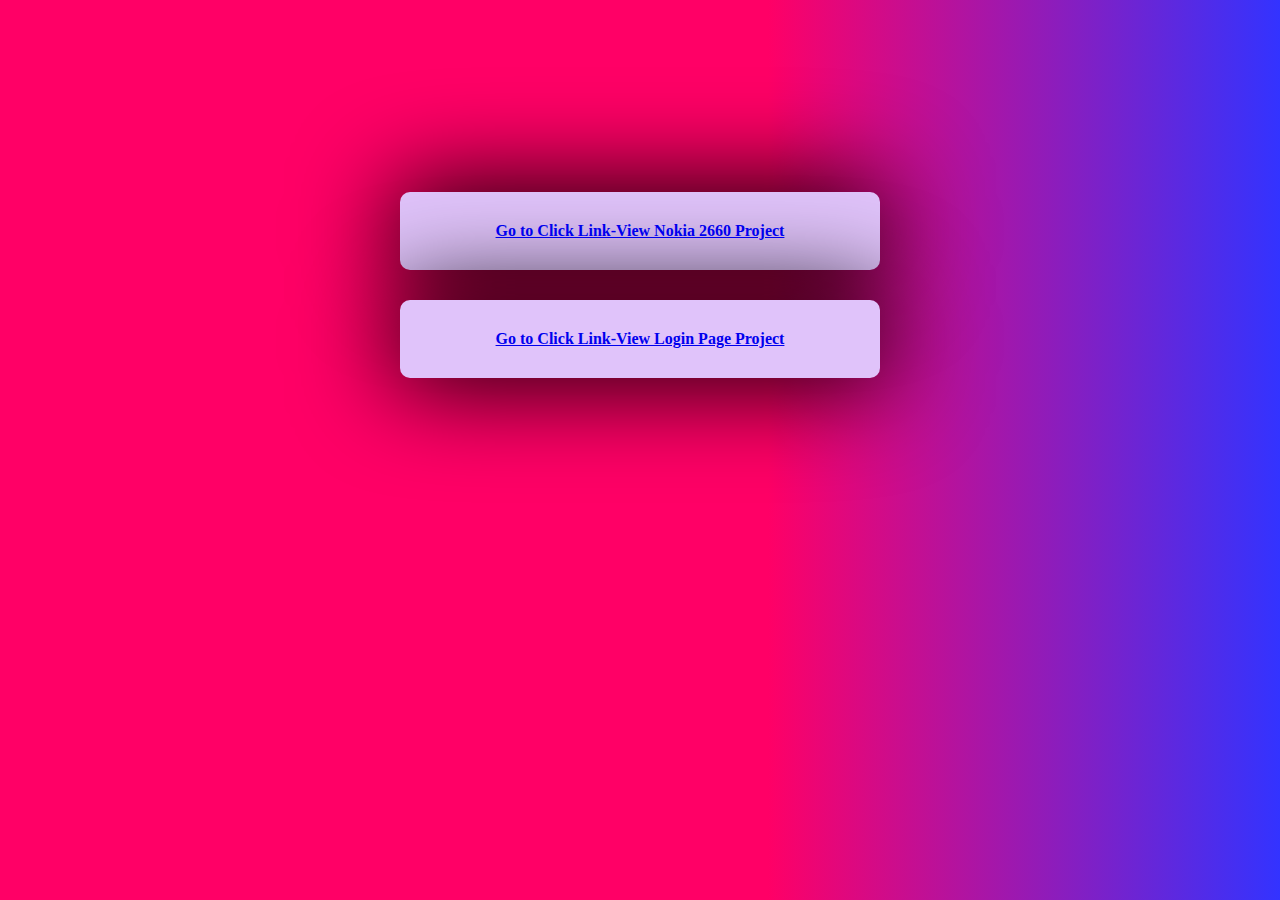
<file: Index.html>
<!DOCTYPE html>

<html>
<head>
  <meta http-equiv="CONTENT-TYPE" content="text/html; charset=UTF-8">
  <title>Rjravi</title>
  <style>
  /* start Section code */
  body{
    background: linear-gradient(to right, #ff0066 60%, #3333ff 100%);
    margin:15% 0px 0px 0px;
    padding: 0px;
  }
  .section{
    background-color: rgb(224, 195, 250);
    margin:30px 400px 0px 400px;
    padding:30px 0px 30px 0px;
    border-radius: 10px;
    box-shadow: 0px 0px 100px 5px black;
    display: block;
  }
 /* .nokia{
    width:50px;
    height: 20px;
    background-color:red;
    margin:0px 0px 30px 0px;
  }
  .login{
    width:50px;
    height: 20px;
    background-color:black;
    margin: 0% 0px 0px 0%;
  }
  end section code */
  </style>
</head>
<body>
  <div class="section">
    <center>
      <b>
      <a href="Login.html">Go to Click Link-View Nokia 2660 Project</a>
      </b>
      </center>
    </div>
  <div class="section">
    <center>
      <b>
      <a href="Nokia.html">Go to Click Link-View Login Page Project</a>
      </b>
      </center>
  </div>
</body>
</html>
</file>
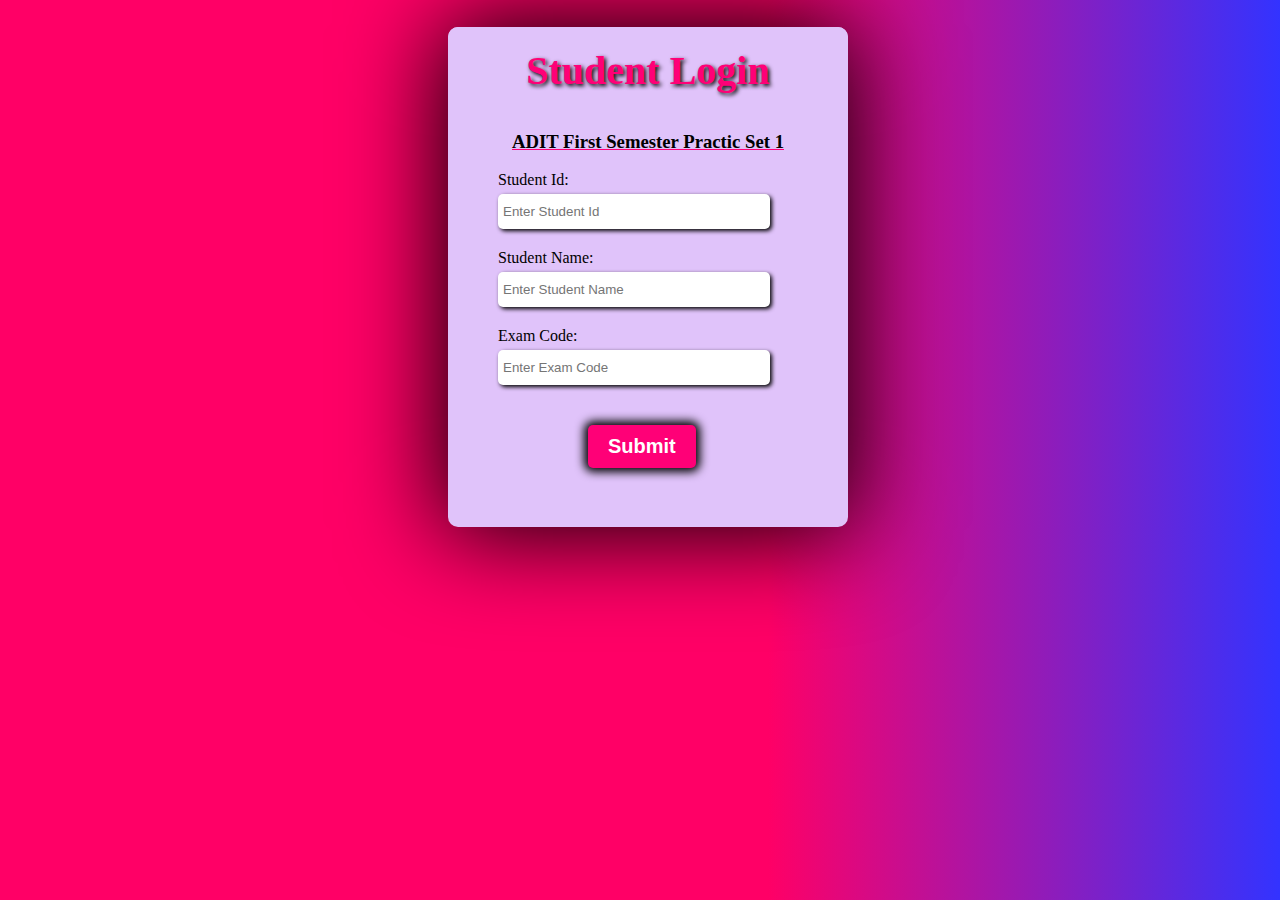
<file: login form.html>
<!DOCTYPE html>

<html>
<head>
  <meta http-equiv="CONTENT-TYPE" content="text/html; charset=UTF-8">
  <title>Login Form</title>
  <style>
  body{
    background: linear-gradient(to right, #ff0066 60%, #3333ff 100%);
    margin:20px 0px 0px 35%;
    padding: 0px;
  }
  div{
    width:400px;
    height:500px;
    background-color: rgb(224, 195, 250);
    margin:0px 0px 0px 0px;
    border-radius: 10px;
    box-shadow: 0px 0px 100px 5px black;
    transition: 0.8s;
  }
  h1{
    background-color: rgb(224, 195, 250);
    font-size: 40px;
    color: rgb(255, 0, 119);
    text-shadow: 2px 2px 4px black;
    padding:20px 0px 10px 0px;
    border-radius: 10px 10px 0px 0px;
   }
  h3{
    text-decoration: underline rgb(255, 0, 119);
  }
  label{
    display: block;
    margin: 0px 0px 0px 50px;
  }
  input{
    display: block;
    margin: 5px 0px 20px 50px;
    padding: 10px 90px 10px 5px;
    border-style: none;
    border-radius: 5px;
    box-shadow: 2px 2px 4px black;
    transition: 0.8s;
  }
   button{
     background-color: rgb(255, 0, 119);
     color: white;
     font-weight: bold;
     margin: 20px 0px 0px 35%;
     padding: 10px 20px 10px 20px;
     font-size: 20px;
     border-style: none;
     border-radius: 5px;
     box-shadow: 0px 0px 10px 4px black;
   }
  button:hover{
      background-color: rgb(3, 150, 10);
  }
  div:hover{
    background: linear-gradient(to right, #ff0066 60%, #3333ff 100%);
    
  }
  input:hover{
    background-color:rgb(224, 195, 250);
    transition: 0.8s;
  }

  </style>
</head>
<body>
  <div>
    <center> <h1> Student Login </h1> </center>
    <center><h3>ADIT First Semester Practic Set 1</h3></center>
    <label>Student Id:</label> 
    <input placeholder="Enter Student Id">
    <label>Student Name:</label>
    <input placeholder="Enter Student Name">
    <label>Exam Code:</label>
    <input placeholder="Enter Exam Code">
    <button>Submit</button>
  </div>
</body>
</html>
</file>
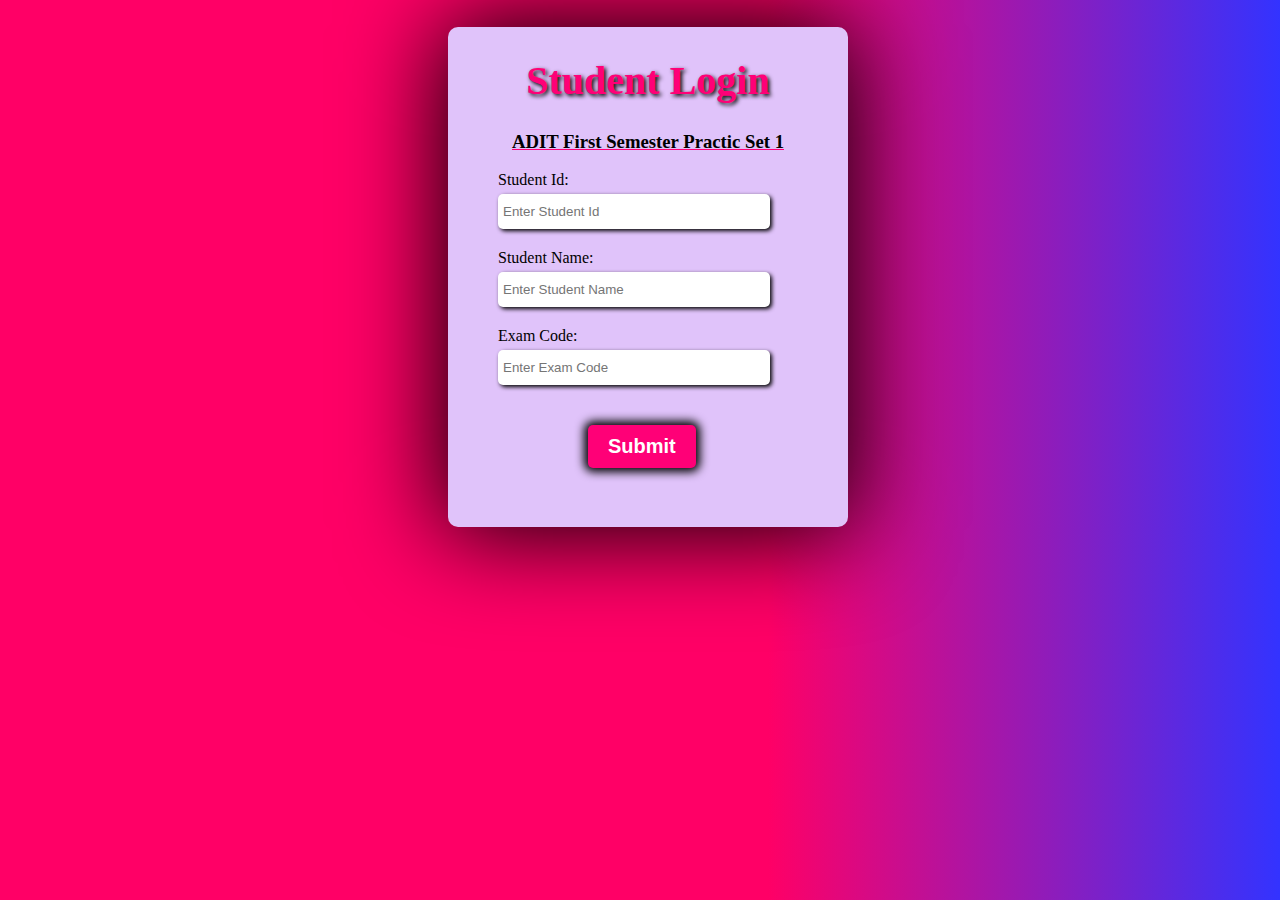
<file: Login.html>
<!DOCTYPE html>

<html>
<head>
  <meta http-equiv="CONTENT-TYPE" content="text/html; charset=UTF-8">
  <title>Login Form</title>
  <style>
  body{
    background: linear-gradient(to right, #ff0066 60%, #3333ff 100%);
    margin:20px 0px 0px 35%;
    padding: 0px;
  }
  div{
    width:400px;
    height:500px;
    background-color: rgb(224, 195, 250);
    margin:0px 0px 0px 0px;
    border-radius: 10px;
    box-shadow: 0px 0px 100px 5px black;
  }
  h1{
    font-size: 40px;
    color: rgb(255, 0, 119);
    text-shadow: 2px 2px 4px black;
    padding:30px 0px 0px 0px;
   }
  h3{
    text-decoration: underline rgb(255, 0, 119);
  }
  label{
    display: block;
    margin: 0px 0px 0px 50px;
  }
  input{
    display: block;
    margin: 5px 0px 20px 50px;
    padding: 10px 90px 10px 5px;
    border-style: none;
    border-radius: 5px;
    box-shadow: 2px 2px 4px black;
  }
   button{
     background-color: rgb(255, 0, 119);
     color: white;
     font-weight: bold;
     margin: 20px 0px 0px 35%;
     padding: 10px 20px 10px 20px;
     font-size: 20px;
     border-style: none;
     border-radius: 5px;
     box-shadow: 0px 0px 10px 4px black;
   }
  button:hover{
      background-color: rgb(3, 150, 10);
  }
  </style>
</head>
<body>
  <div>
    <center> <h1> Student Login </h1> </center>
    <center><h3>ADIT First Semester Practic Set 1</h3></center>
    <label>Student Id:</label> 
    <input placeholder="Enter Student Id">
    <label>Student Name:</label>
    <input placeholder="Enter Student Name">
    <label>Exam Code:</label>
    <input placeholder="Enter Exam Code">
    <button>Submit</button>
  </div>
</body>
</html>
</file>
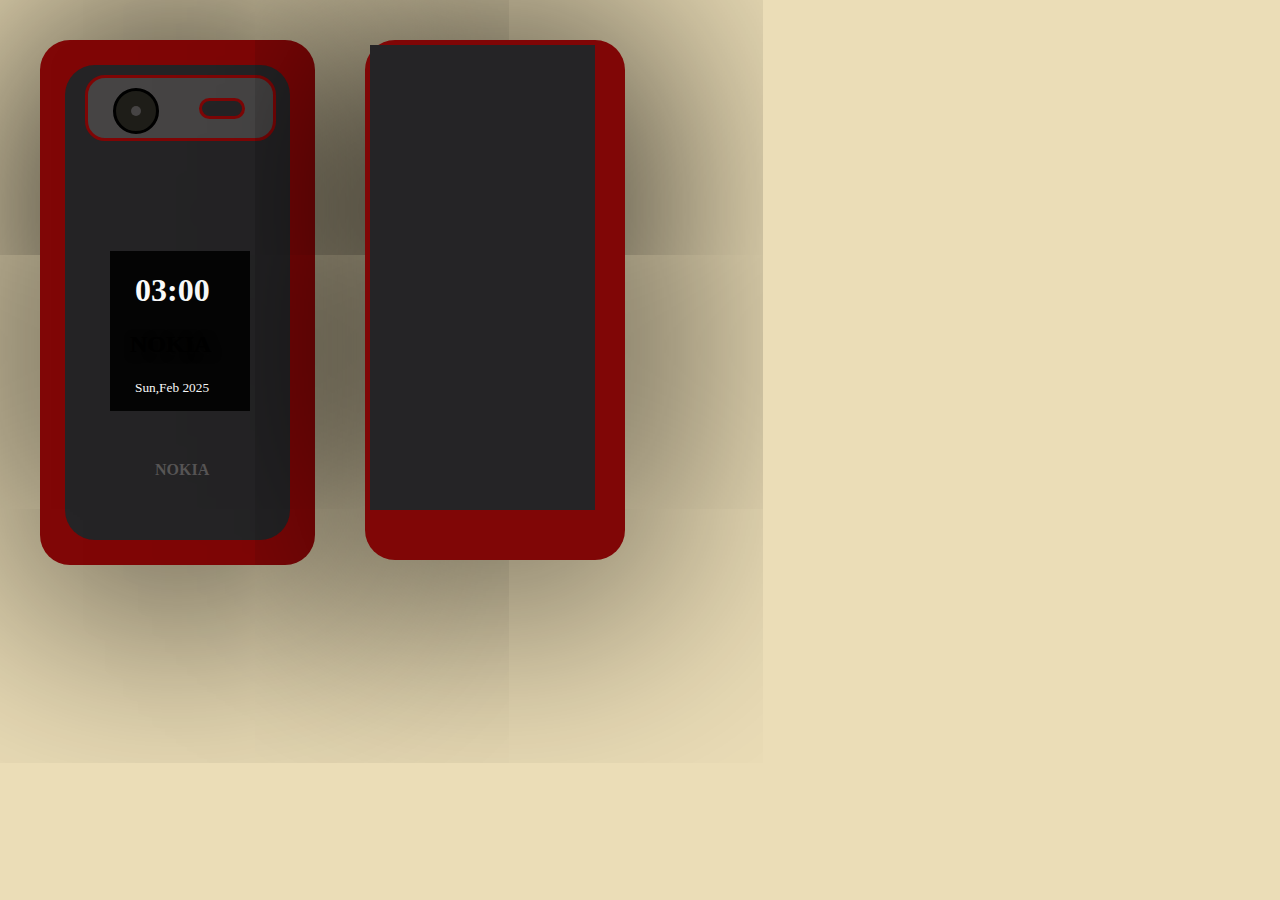
<file: myfirstproject.html>
<!DOCTYPE html>

<html>
<head>
      <title>Nokia</title>
  <style>
  body {
    margin: 40px;
    padding: 0px;
    background-color: rgb(235, 221, 183);
    display: flex;
  }
  .body{
    width: 250px;
    height: 500px;
    background-color: rgb(128, 6, 6);
    border-radius: 30px;
    box-shadow: 0px 0px 500px 10px black; 
    padding-left:25px;
    padding-top: 25px;
    
  }
    
    /*box-shadow: right-bottum-blur-all side-color */
  .screen{
    background-color: rgb(37, 36, 38);
    width:225px;
    height:465px;
    border-radius:30px;
    padding-top: 10px;
    
    } 
 
  .camerasection{
      background-color: rgb(71, 69, 69);
    width: 185px;
    height:50px;  
    border-radius:20px;
    border-style: solid;
    border-color: rgb(128, 6, 6);
    margin-left: 20px;
    padding-top: 10px;
    display: flex;
    
     } 
  .camera{
    background-color: rgb(31, 30, 25);
    width:40px;
    height: 40px;
    border-radius: 50px;
    border-style: solid;
    margin-left: 25px;
   }
  .lens{
    background-color: rgb(71, 69, 69);
    width:10px;
    height: 10px;
    border-radius: 50px;
    margin-left:15px;
    margin-top: 15px;
  }
    
  .flash {
    background-color: rgb(37, 36, 38);
    width:40px;
    height:15px;
    margin-left:40px;
    margin-top: 10px;
    border-style: solid;
    border-color: rgb(128, 6, 6);
    border-radius: 20px;
    transition: 0.3s;
  }
  .display{
    width: 140px;
    height: 160px;
    background-color: rgb(5, 5, 5);
    margin-left:45px;
    margin-top: 110px;
    display: flex;
    transition: 0.6s;
  }
  h1{
    color:white;
    margin-left: 25px;
  }
  p{
    color: white;
    margin-left: 25px;
    margin-top: 10px;
  }
  h2{
    margin-left: 20px;
    text-shadow: 2px 2px 8px rgb(5, 5, 5);
  }
  h4{
    color: rgba(89, 87, 87);
    margin-left: 90px;
    margin-top: 50px;
  }
  .display:hover{
    background-color: white;
    
  }
  .flash:hover{
    background-color: rgb(252, 186, 3);
  }
  .lens:hover{
    background-color: white;
  }
  
 .mainscreen{
    width: 250px;
    height: 525px;
    background-color: rgb(128, 6, 6);
    border-radius: 30px;
    box-shadow: 0px 0px 500px 10px black; 
  }
  
   .mainscreen{
    background-color: rgb(128, 6, 6);
    width:260px;
    height:520px;
    border-radius:30px;
    margin-left: 50px;
  }
  .folder{
    width:225px;
    height:465px;
   background-color: rgb(37, 36, 38);
    margin-left: 5px;
    margin-top:5px;  
  }
  .folder:hover{
    background-color: red;
  }*/
  </style>
</head>
<body>
   <div class="body">
      <div class="screen">
        <div class="camerasection">
          <div class="camera">
            <div class="lens"></div>
          </div>
          <div class="flash"></div>
        </div>     
        <div class="display">
          <div>
            <h1>03:00    </h1>
            <center><h2>NOKIA </h2></center>
            <p><small>Sun,Feb 2025</small></p> 
              
            </div>
        </div>
           
        <div><h4>NOKIA</h4></div> 
      </div>
    </div>
  <div class="mainscreen">
    <div src="IMG_20240912_080741.jpg" alt="avatar" class="folder">
      
    </div>
  </div>
</body>
</html>
</file>
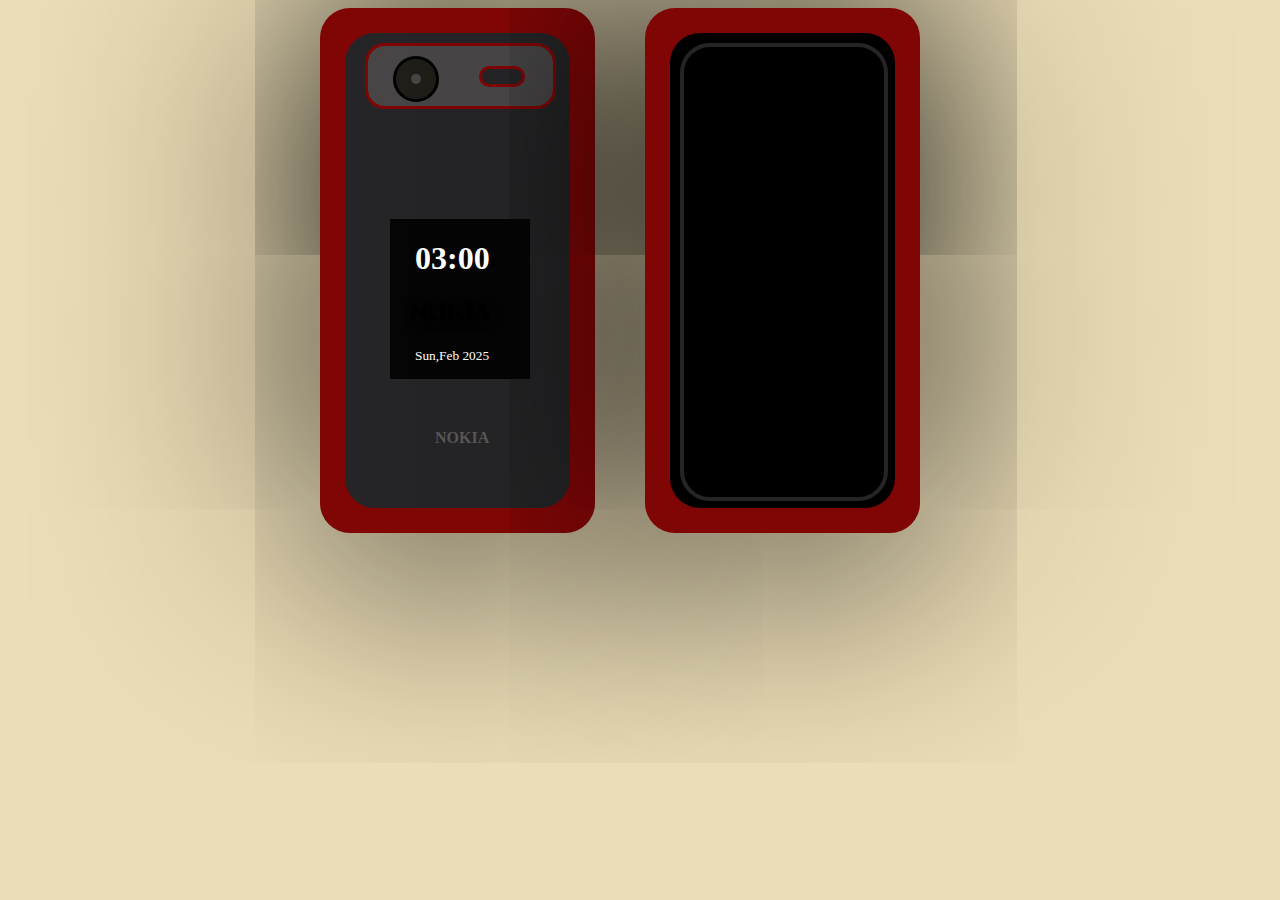
<file: Nokia.html>
<!DOCTYPE html>

<html>
<head>
      <title>Nokia</title>
  <style>
  body {
    margin-left: 25%;
    background-color: rgb(235, 221, 183);
    display: flex;
  }
  .body{
    width: 250px;
    height: 500px;
    background-color: rgb(128, 6, 6);
    border-radius: 30px;
    box-shadow: 0px 0px 500px 10px black; 
    padding-left:25px;
    padding-top: 25px;
    display: flex;
    
  }
    
    /*box-shadow: right-bottum-blur-all side-color */
  .screen{
    background-color: rgb(37, 36, 38);
    width:225px;
    height:465px;
    border-radius:30px;
    padding-top: 10px;
    
    } 
 
  .camerasection{
      background-color: rgb(71, 69, 69);
    width: 185px;
    height:50px;  
    border-radius:20px;
    border-style: solid;
    border-color: rgb(128, 6, 6);
    margin-left: 20px;
    padding-top: 10px;
    display: flex;
    
     } 
  .camera{
    background-color: rgb(31, 30, 25);
    width:40px;
    height: 40px;
    border-radius: 50px;
    border-style: solid;
    margin-left: 25px;
   }
  .lens{
    background-color: rgb(71, 69, 69);
    width:10px;
    height: 10px;
    border-radius: 50px;
    margin-left:15px;
    margin-top: 15px;
  }
    
  .flash {
    background-color: rgb(37, 36, 38);
    width:40px;
    height:15px;
    margin-left:40px;
    margin-top: 10px;
    border-style: solid;
    border-color: rgb(128, 6, 6);
    border-radius: 20px;
    transition: 0.3s;
  }
  .display{
    width: 140px;
    height: 160px;
    background-color: rgb(5, 5, 5);
    margin-left:45px;
    margin-top: 110px;
    display: flex;
    transition: 0.6s;
  }
  h1{
    color:white;
    margin-left: 25px;
  }
  p{
    color: white;
    margin-left: 25px;
    margin-top: 10px;
  }
  h2{
    margin-left: 20px;
    text-shadow: 2px 2px 8px rgb(5, 5, 5);
  }
  h4{
    color: rgba(89, 87, 87);
    margin-left: 90px;
    margin-top: 50px;
  }
  .display:hover{
    background-color: white;
    
  }
  .flash:hover{
    background-color: rgb(252, 186, 3);
  }
  .lens:hover{
    background-color: white;
  }
  
 .projectnokia{
    width: 250px;
    height: 500px;
    background-color: rgb(128, 6, 6);
    border-radius: 30px;
    box-shadow: 0px 0px 500px 10px black; 
    padding-left:25px;
    padding-top: 25px;
   margin-left: 50px;
  }
   .projectdetail{
     background-color: Black;
    width:225px;
    height:465px;
    border-radius:30px;
    padding-top: 10px;
  }
  .detail{
    background-color: black;
    width:200px;
    height:450px;
    border-radius:30px;
    border: 4px solid rgb(37, 36, 38);
    margin-left: 10px;
    transition: 0.9s;
    
  }
  .detail:hover{
    background-color: rgb(235, 221, 183);
  }
  .information{
    font-size: 50px;
    color: black;
    margin-top: 30px;
  }
  </style>
</head>
<body>
   <div class="body">
      <div class="screen">
        <div class="camerasection">
          <div class="camera">
            <div class="lens"></div>
          </div>
          <div class="flash"></div>
        </div>     
        <div class="display">
          <div>
            <h1>03:00    </h1>
            <center><h2>NOKIA </h2></center>
            <p><small>Sun,Feb 2025</small></p> 
              
            </div>
        </div>
           
        <div><h4>NOKIA</h4></div> 
      </div>
    </div>
  <div class="projectnokia">
    <div class="projectdetail">
      <div class="detail">
        <center><p class="information">Hi</p></center>
        <center><p class="information">I'm</p></center>
        <center><p class="information">Rjravi..</p></center>
        <center><pre><b>This is Nokia 2660 
Project in CSS</b></pre></center>
      </div>
    </div>
  </div>
</body>
</html>
</file>
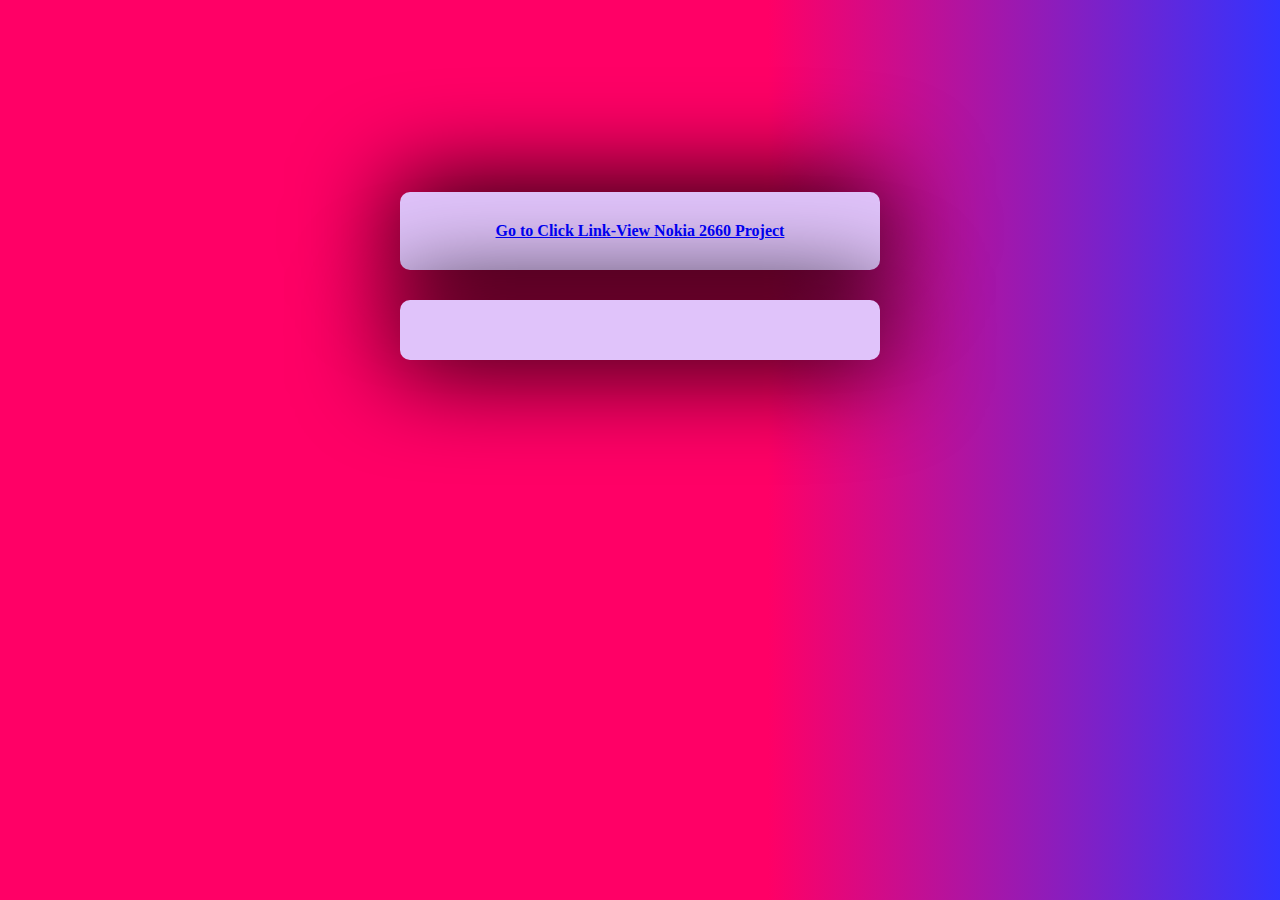
<file: Rjravi.html>
<!DOCTYPE html>

<html>
<head>
  <meta http-equiv="CONTENT-TYPE" content="text/html; charset=UTF-8">
  <title>Rjravi</title>
  <style>
  /* start Section code */
  body{
    background: linear-gradient(to right, #ff0066 60%, #3333ff 100%);
    margin:15% 0px 0px 0px;
    padding: 0px;
  }
  .section{
    background-color: rgb(224, 195, 250);
    margin:30px 400px 0px 400px;
    padding:30px 0px 30px 0px;
    border-radius: 10px;
    box-shadow: 0px 0px 100px 5px black;
    display: block;
  }
 /* .nokia{
    width:50px;
    height: 20px;
    background-color:red;
    margin:0px 0px 30px 0px;
  }
  .login{
    width:50px;
    height: 20px;
    background-color:black;
    margin: 0% 0px 0px 0%;
  }
  end section code */
  </style>
</head>
<body>
  <div class="section">
    <center>
      <b>
      <a href="https://rjravi10.github.io/my-project/">Go to Click Link-View Nokia 2660 Project</a>
      </b>
      </center>
    </div>
  <div class="section"></div>
</body>
</html>
</file>
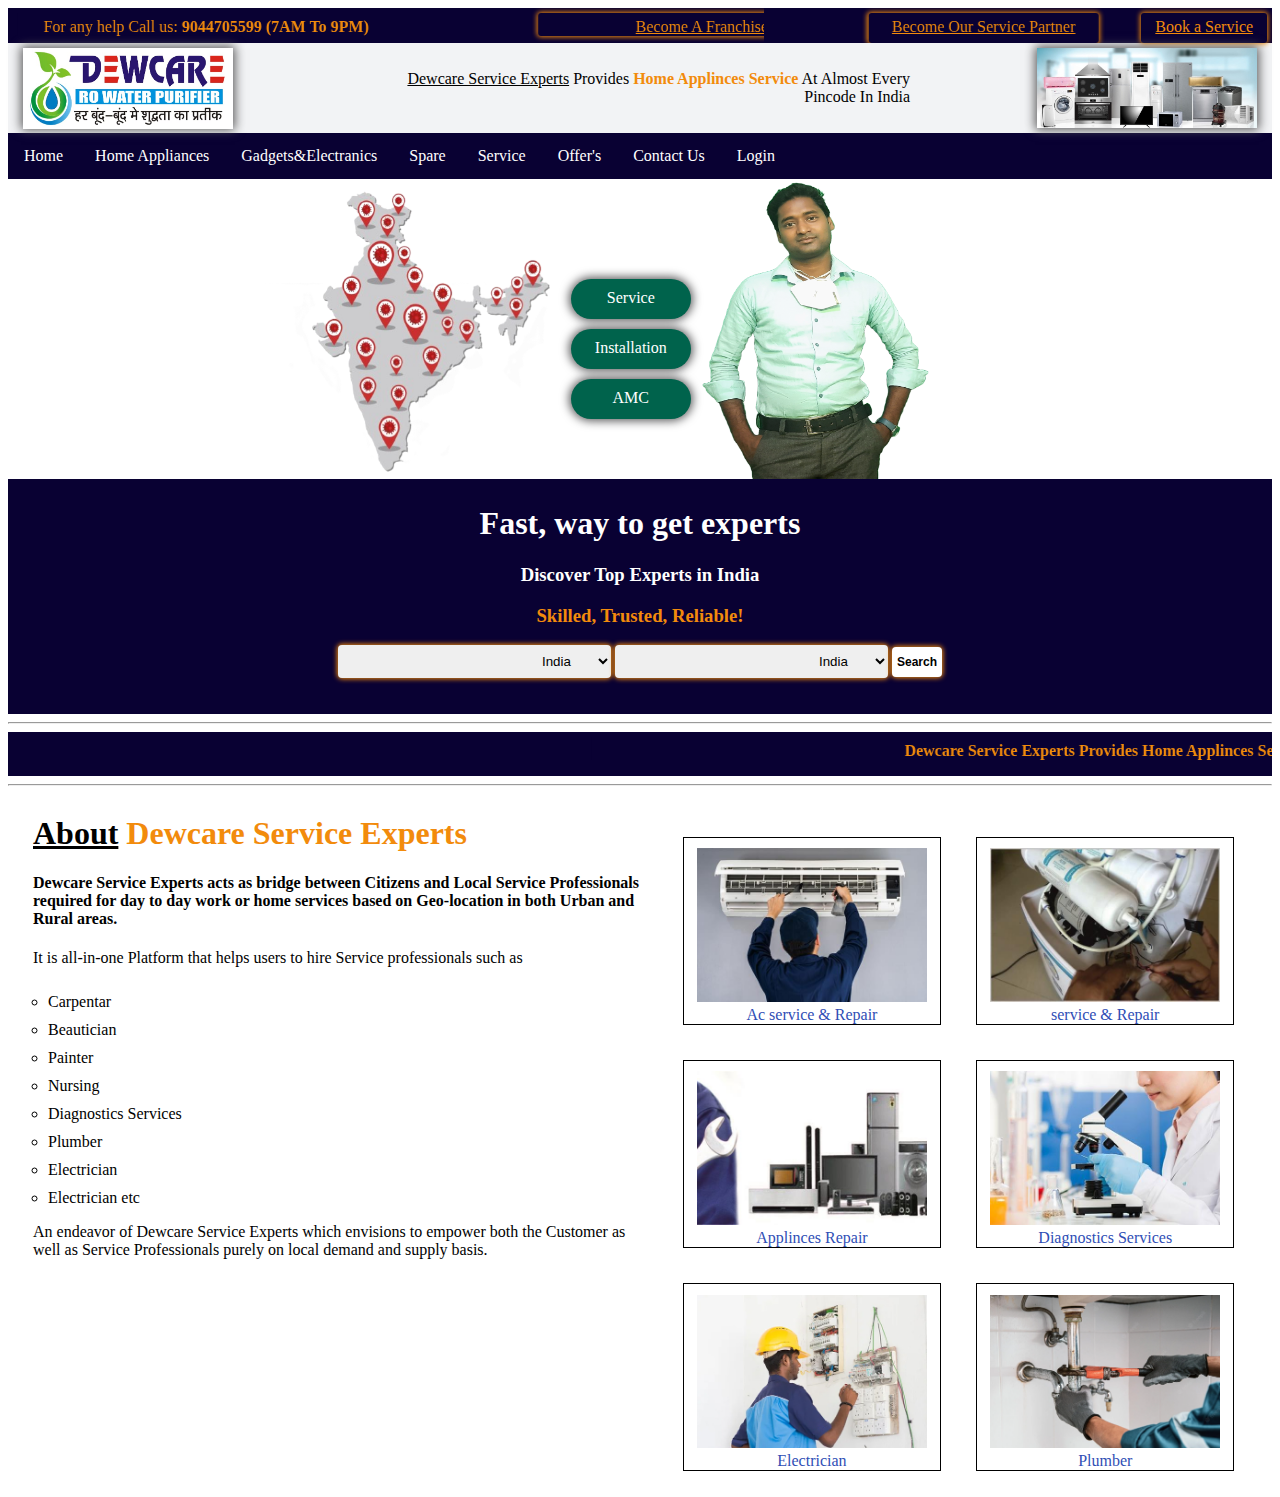
<file: Web1.html>
<!DOCTYPE html>

<html>
<head>
  <meta http-equiv="CONTENT-TYPE" content="text/html; charset=UTF-8">
  <link rel="stylesheet" href="Web1.css">
  <title>Web1</title>
  <style>
  
  </style>
</head>
<body>
  <div class="contactcontainer">
    <marquee behavior="alternate" scrollamount="5" > 
      <p class="contact1"><a class="abookservice">For any help Call us: <b>9044705599 (7AM To 9PM)</b></a></p>
    </marquee>
    <marquee behavior="alternate" scrollamount="5" > 
      <p class="contact2"><a href="" class="abookservice">Become A Franchise Partner</a></p>
      </marquee>
    <marquee behavior="alternate" scrollamount="5" > 
      <p class="contact3"><a href="" class="abookservice">Become Our Service Partner</a></p>
      </marquee>
    <p class="contact4"><a href="" class="abookservice">Book a Service</a></p>
  </div>
  <!--logo container--></!--logo>
  <div class="mainciontainer">
    <div class="logo1">
      <img src="Dewcarelogo.jpeg" alt="Dewcare" width="210px">
    </div>
    <div class="mainparagraph">
      <p> <u>Dewcare Service Experts</u> Provides <b class="orange">Home Applinces Service</b> At Almost Every Pincode In India</p>
    </div>
    <div class="logo2">
      <img src="homeapplinces (1).jpg" alt="Dewcare" width="220" height="80">
    </div>
  </div>
  <ul class="menubar">
    <li class="menubarli">Home</li>
    <li class="menubarli">Home Appliances</li>
    <li class="menubarli">Gadgets&Electranics</li>
    <li class="menubarli">Spare</li>
    <li class="menubarli">Service</li>
    <li class="menubarli">Offer's</li>
    <li class="menubarli">Contact Us</li>
    <li class="menubarli">Login</li>
  </ul>
<div class="banner">
 <img src="Indiamap.png" alt="Dewcare" class="bannerimg1">
    <ul class="sia">
    <li class="li1">Service</li>
    <li class="li1">Installation</li>
    <li class="li1">AMC</li>
  </ul>
  <img src="Me.png" alt="Dewcare" class="bannerimg2">
</div>
<div class="searchcontainer">
  <h1 style= color:white; >Fast, way to get experts</h1>
  <h3 style= color:white;>Discover Top Experts in India</h3>
  <h3 class="orange">Skilled, Trusted, Reliable!</h3>
  <form>
    <div class="container">
  <div class="row">
    <div class="col-md-6">
      <!--     Begin Form -->
      <div class="searchform">
        <select name="country" id="" class="form-control">
          <option value="India">India</option>
          <option value="austrailia">Australia</option>
          <option value="Malaysia">Malaysia</option>
      </select>
        <select name="country" id="" class="form-control">
          <option value="India">India</option>
          <option value="austrailia">Australia</option>
          <option value="Malaysia">Malaysia</option>
      </select>
        <button class="formbtm"><b>Search</b></button>
      </div>
    </div>
  </div>
</div>
</div>
  <hr>
  <div class="contactcontainer">
    <marquee behavior="alternate" scrollamount="5" > 
      <p class="contact1"><b class="orange" >Dewcare Service Experts Provides Home Applinces 
        Service At Almost Every Pincode In India</b></p>
    </p>
    </marquee>
  </div>
<hr>
<div class="aboutcontainer">
  <div class="about">
    <div class="aboutcontent">
   <h1><u>About</u> <b class="orange">Dewcare Service Experts</b></h1>
    <h4> Dewcare Service Experts acts as bridge between Citizens and Local Service Professionals required for day
      to day work or home services based on Geo-location in both Urban and Rural areas. </h4>
    <p>It is all-in-one Platform that helps users to hire Service professionals such as</p>
    </div>
    <ul style="list-style-type:circle;">
      <li class="Servicecategory">Carpentar</li>
      <li class="Servicecategory">Beautician</li>
      <li class="Servicecategory">Painter</li>
      <li class="Servicecategory">Nursing</li>
      <li class="Servicecategory">Diagnostics Services</li>
      <li class="Servicecategory">Plumber</li>
      <li class="Servicecategory">Electrician</li>
      <li class="Servicecategory">Electrician etc</li>
    </ul>
    <p class="aboutcontent">An endeavor of Dewcare Service Experts which envisions to empower both the Customer as well as Service 
      Professionals purely on local demand and supply basis.</p>
  </div>
  <div class="servicebox">
    
    <div class="boxp">
      <div class="box">
        <img src="Ac.jpg" class="serviceimg">
        <p class="boxpara">Ac service & Repair </p>
      </div>
      <div class="box">
        <img src="Ro.jpg" class="serviceimg">
        <p class="boxpara"> service & Repair </p>
      </div>
    </div>
    <div class="boxp">
      <div class="box">
        <img src="Appliance Repair.jpg" class="serviceimg">
        <p class="boxpara">Applinces Repair </p>
      </div>
      <div class="box">
        <img src="Diagnostics.jpg" class="serviceimg">
        <p class="boxpara">Diagnostics Services</p>
      </div>
    </div>
    <div class="boxp">
      <div class="box">
        <img src="HomePageElectrician.png" class="serviceimg">
        <p class="boxpara">Electrician</p>
      </div>
      <div class="box">
        <img src="HomePagePlumber.png" class="serviceimg">
        <p class="boxpara">Plumber</p>
      </div>
    </div>
    
</div>
</html>
</file>
<file: Web1.css>
/*contactcontainer*/
  .contactcontainer{
    width:100%;
    height: auto;
    background-color: rgb(9, 1, 51);
    display: flex;
  }
  .contact1{
    width: auto;
    height: auto;
    background-color: rgb(9, 1, 51);
    text-align: center;
    margin: 5px 0px 0px 0px;
    padding:5px 0px 0px 0px;

  }
  .contact2{
    width: auto;
    height: auto;
    background-color: rgb(9, 1, 51);
    text-align: center;
    margin: 5px 0px 0px 0px;
    padding:5px 0px 0px 0px;
    border-radius: 3px;
    box-shadow: 0px 0px 5px 1px rgb(242, 139, 12);
  }
  .contact3{
    width: 230px;
    height:25px;
    background-color: rgb(9, 1, 51);
    text-align: center;
    margin: 5px 0px 0px 0px;
    padding:5px 0px 0px 0px;
    border-radius: 3px;
    box-shadow: 0px 0px 5px 1px rgb(242, 139, 12);
  }
   .contact4{
    width: 420px;
    height:25px;
    background-color: rgb(9, 1, 51);
    text-align: center;
    margin: 5px 5px 0px 0px;
    padding:5px 0px 0px 0px;
    border-radius: 3px;
    box-shadow: 0px 0px 5px 1px rgb(242, 139, 12);
  }
  .abookservice{
    color: rgb(242, 139, 12);
  }
  /* logo container*/
  .mainciontainer{
    width:100%;
    height: 90px;
    background-color: rgb(242, 243, 245);
    display: flex;
  }
  
  .logo1{
    margin: 5px 0px 5px 15px;
    box-shadow: 0px 0px 10px 2px rgb(91, 91, 92);
  }
  .mainparagraph{
    width: 550px;
    padding:5px;
    text-align: right;
    font-weight: 500;
    font-family: "Times New Roman", Times, serif;
    margin: auto;
   }
  .logo2{
     margin: 5px 15px 5px 0px;
     box-shadow: 0px 0px 10px 2px rgb(91, 91, 92);
  }
  /*menubar*/
 .menubar{
   list-style-type: none;
   margin: 0px;
   padding: 0px;
   overflow: hidden;
   background-color: rgb(9, 1, 51);
 }
  .menubarli{
    float: left;
    display:block;
    color:white;
    text-align: center;
    padding: 14px 16px;
    text-d3xoration: none;
  }
  li:hover{
    background-color: rgb(242, 139, 12);
  }
  
  /*banner*/
  .banner{
    display: flex;
    margin-left: 20%;
  }
  .bannerimg1{
    width: 300px;
    height: 300px;
    margin: 0px 0px 0px 0px;
  }
  .sia{
    margin: 90px 0px 0px 0px;
    padding: 0px;
  }
  .li1{
    display: block;
    width: 100px;
    height: 20px;
    text-align: center;
    border-style: none;
    margin: 10px;
    padding:10px;
    background-color: rgb(0, 99, 76);
    color: white;
    border-radius: 20px;
    box-shadow: 0px 0px 10px 2px rgb(91, 91, 92);
  }
   .bannerimg2{
    width: 230px;
    height: 300px
  }
  /*Search*/
  .searchcontainer{
    width: 100%;
    height: 230px;
    background-color: rgb(9, 1, 51);
    text-align: center;
    padding: 5px 0px 0px 0px;
  }
  .form-control{
    padding: 8px 0px 8px 200px;
    box-shadow: 0px 0px 5px 1px rgb(242, 139, 12);
    border-style: none;
    border-radius: 4px;
  }
  .formbtm{
    padding: 8px 5px 8px 5px;
    font-size: 12px;
    background-color: white;
    border-style: none;
    border-radius: 4px;
    box-shadow: 0px 0px 5px 1px rgb(242, 139, 12);
  }
  /*about*/
  .aboutcontainer{
    display: flex;
  }
  .about{
    width: 50%;
    height: 500px;
  }
  .aboutcontent{
    margin-left: 25px;
  }
  .Servicecategory{
    padding: 10px 0px 0px 0px;
    margin: 0px;
  }
/*service box*/
  .servicebox{
    width: 46vw;
    height: auto;
    margin: 2% 0% 0% 2%;
    padding: 0;
  }
.boxp{
  display: flex;
}
.box{
  width: 20vw;
  height: auto;
  border: 1px solid black;
  margin: 3%;
}
.serviceimg{
  width: 18vw;
  margin: 4% 0% 0% 5%;
}

.boxpara{
  color: rgb(47, 78, 181);
  text-align: center;
  margin: 0;
  padding: 0;
}
/*color*/
  .orange {
    color: rgb(242, 139, 12);
  }
  .white{
    color: white;
  }
</file>
